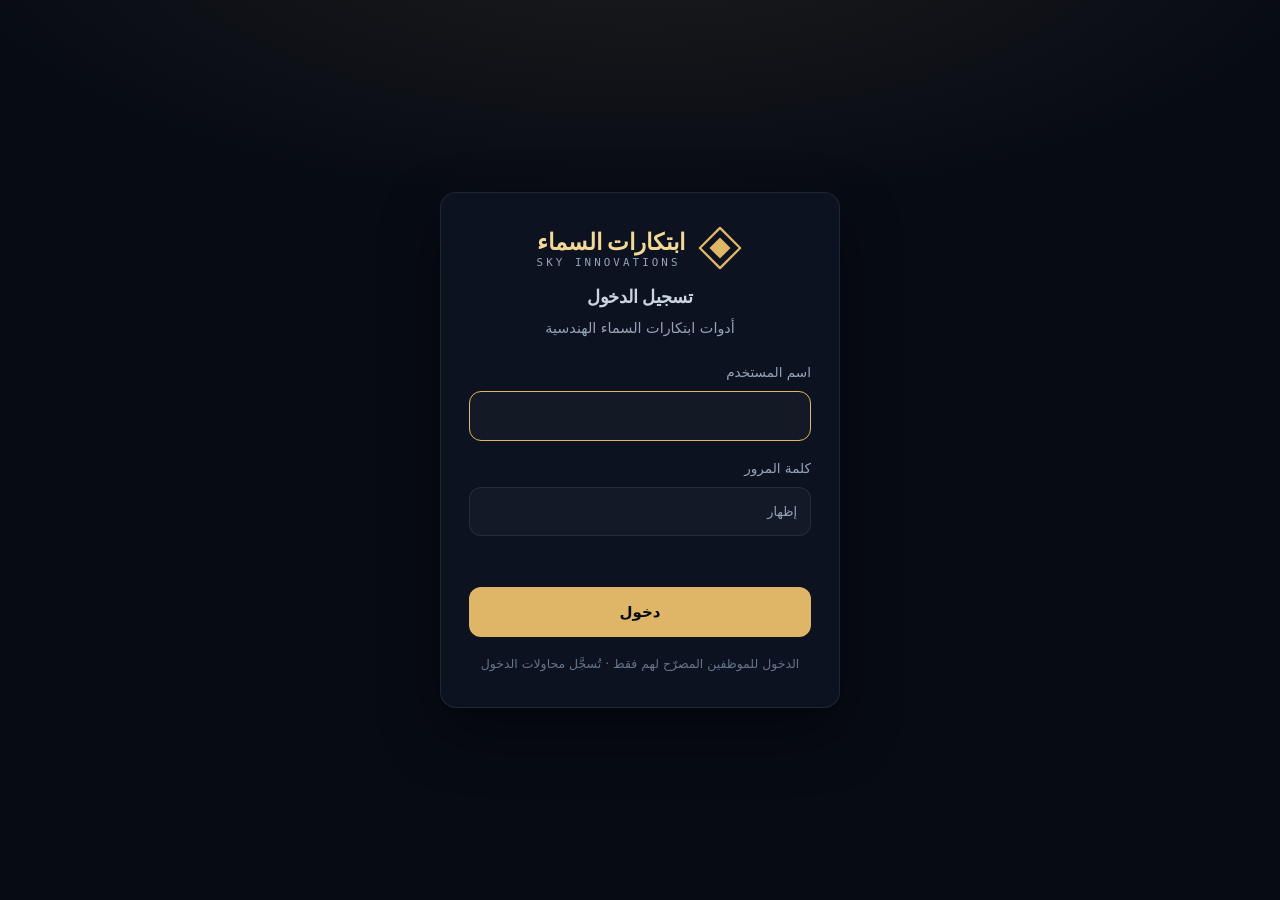
<file: index.html>
<!doctype html>
<html lang="ar" dir="rtl">
  <script src="assets/auth-guard.js?v=1"></script>
  <head>
    <meta charset="UTF-8" />
    <meta name="viewport" content="width=device-width, initial-scale=1.0" />
    <link rel="manifest" href="manifest.webmanifest" />
    <meta name="theme-color" content="#070b14" />
    <link rel="icon" href="favicon.png" />
    <link rel="apple-touch-icon" href="assets/icons/icon-180.png" />
    <meta name="apple-mobile-web-app-capable" content="yes" />
    <meta name="apple-mobile-web-app-status-bar-style" content="black-translucent" />
    <meta name="apple-mobile-web-app-title" content="أدوات السماء" />
    <meta name="mobile-web-app-capable" content="yes" />
    <meta name="description" content="أدوات ميدانية من شركة ابتكارات السماء: تحديد اتجاه القبلة، تخطيط وقت العمل، متابعة الطلبات، وتسجيل المساجد المنتهية، وإصدار الفواتير." />
    <meta property="og:type" content="website" />
    <meta property="og:site_name" content="أدوات ابتكارات السماء" />
    <meta property="og:locale" content="ar_OM" />
    <meta property="og:title" content="أدوات ابتكارات السماء" />
    <meta property="og:description" content="أدوات ميدانية من شركة ابتكارات السماء: تحديد اتجاه القبلة، تخطيط وقت العمل، متابعة الطلبات، وتسجيل المساجد المنتهية، وإصدار الفواتير." />
    <meta property="og:image" content="assets/icons/icon-512.png" />
    <meta name="twitter:card" content="summary" />
    <title>Sky Innovations Tools — أدوات ابتكارات السماء</title>
    <link rel="preconnect" href="https://fonts.googleapis.com" />
    <link rel="preconnect" href="https://fonts.gstatic.com" crossorigin />
    <link
      href="https://fonts.googleapis.com/css2?family=Amiri:ital,wght@0,400;0,700;1,400&family=IBM+Plex+Sans+Arabic:wght@300;400;500;600;700&family=IBM+Plex+Mono:wght@400;500;600&display=swap"
      rel="stylesheet"
    />
    <link rel="stylesheet" href="assets/style.css" />
    <link rel="stylesheet" href="assets/hub.css" />
  </head>
  <body>
    <header class="site-header">
      <div class="site-header-inner">
        <a class="brand" href="index.html">
          <svg class="brand-mark" viewBox="0 0 64 64" aria-hidden="true">
            <rect x="14" y="14" width="36" height="36" rx="4" transform="rotate(45 32 32)"
                  fill="none" stroke="var(--gold)" stroke-width="2.5"/>
            <text x="32" y="39" text-anchor="middle" font-size="20" font-weight="700"
                  fill="var(--gold-light)" font-family="Amiri, serif">س</text>
          </svg>
          <span class="brand-text">
            <span class="brand-ar">ابتكارات السماء</span>
            <span class="brand-en">SKY INNOVATIONS</span>
          </span>
        </a>
        <nav class="main-nav">
          <a href="index.html" class="is-active" aria-current="page">الرئيسية</a>
          <a href="qibla.html">اتجاه القبلة</a>
          <a href="worktime.html">وقت العمل</a>
          <a href="requests.html">الطلبات</a>
          <a href="pdf-edit.html">تعديل التقرير</a>
          <a href="invoice.html">الفاتورة</a>
        </nav>
      </div>
    </header>

    <noscript>
      <div class="noscript-note">
        هذه الأداة تحتاج JavaScript لتعمل. فعّله في إعدادات المتصفح ثم أعد تحميل
        الصفحة.
      </div>
    </noscript>

    <main id="main">

    <section class="hero">
      <div class="star-field"></div>
      <div class="hero-inner">
        <div class="eyebrow">
          <svg width="14" height="14" fill="currentColor" viewBox="0 0 24 24"><path d="M12 2L15.09 8.26L22 9.27L17 14.14L18.18 21.02L12 17.77L5.82 21.02L7 14.14L2 9.27L8.91 8.26L12 2Z"/></svg>
          <span>شركة ابتكارات السماء</span>
        </div>
        <h1>أدوات ابتكارات السماء</h1>
        <p>اختر الأداة التي تريد استخدامها.</p>
      </div>
    </section>

    <div class="wrap">
      <div class="tool-grid">
        <a class="tool-card" href="qibla.html">
          <div class="tool-icon">
            <svg viewBox="0 0 64 64" width="46" height="46">
              <circle cx="32" cy="32" r="29" fill="none" stroke="var(--gold)" stroke-width="1.5" stroke-dasharray="3,4" />
              <polygon points="32,8 38,32 32,56 26,32" fill="var(--gold)" />
              <polygon points="8,32 32,26 56,32 32,38" fill="var(--sand)" opacity="0.6" />
            </svg>
          </div>
          <h2>أداة تحديد اتجاه القبلة</h2>
          <p>
            أدخل إحداثيات الأرض من الرسم المساحي، لتحديد اتجاه القبلة على خريطة
            الأقمار الصناعية وإصدار تقرير Word جاهز.
          </p>
          <span class="tool-go">
            افتح الأداة
            <svg width="18" height="18" fill="none" stroke="currentColor" stroke-width="2" viewBox="0 0 24 24"><path d="M19 12H5m0 0l7-7m-7 7l7 7"/></svg>
          </span>
        </a>

        <a class="tool-card" href="worktime.html">
          <div class="tool-icon">
            <svg viewBox="0 0 64 64" width="46" height="46">
              <circle cx="32" cy="32" r="24" fill="none" stroke="var(--gold)" stroke-width="2.5" />
              <path d="M32 17v16l11 6" fill="none" stroke="var(--sand)" stroke-width="3" stroke-linecap="round" />
            </svg>
          </div>
          <h2>أداة حساب وقت العمل</h2>
          <p>
            احسب زمن التنقل من الخوض السابعة إلى مواقع المساجد، وقدّر إجمالي وقت
            العمل لعدة مساجد في يوم واحد.
          </p>
          <span class="tool-go">
            افتح الأداة
            <svg width="18" height="18" fill="none" stroke="currentColor" stroke-width="2" viewBox="0 0 24 24"><path d="M19 12H5m0 0l7-7m-7 7l7 7"/></svg>
          </span>
        </a>


        <a class="tool-card" href="requests.html">
          <div class="tool-icon">
            <svg viewBox="0 0 64 64" width="46" height="46">
              <rect x="10" y="10" width="20" height="20" rx="3" fill="none" stroke="var(--gold)" stroke-width="2.5" />
              <rect x="34" y="10" width="20" height="20" rx="3" fill="none" stroke="var(--sand)" stroke-width="2.5" />
              <rect x="10" y="34" width="20" height="20" rx="3" fill="none" stroke="var(--sand)" stroke-width="2.5" />
              <rect x="34" y="34" width="20" height="20" rx="3" fill="var(--gold)" opacity="0.18" stroke="var(--gold)" stroke-width="2.5" />
              <path d="M38 44l4 4 8-9" fill="none" stroke="var(--gold)" stroke-width="3" stroke-linecap="round" stroke-linejoin="round" />
            </svg>
          </div>
          <h2>الطلبات والمساجد المنتهية</h2>
          <p>
            صنّف الطلبات على محورَي الدفع والزيارة، وتابع المستحقات بالمبالغ،
            وسجّل المساجد المنتهية بإحصاءاتها الشهرية والسنوية.
          </p>
          <span class="tool-go">
            افتح الأداة
            <svg width="18" height="18" fill="none" stroke="currentColor" stroke-width="2" viewBox="0 0 24 24"><path d="M19 12H5m0 0l7-7m-7 7l7 7"/></svg>
          </span>
        </a>

        <a class="tool-card" href="pdf-edit.html">
          <div class="tool-icon">
            <svg viewBox="0 0 64 64" width="46" height="46">
              <path d="M16 8h20l12 12v36H16z" fill="none" stroke="var(--gold)" stroke-width="2.5" stroke-linejoin="round" />
              <path d="M36 8v12h12" fill="none" stroke="var(--gold)" stroke-width="2.5" stroke-linejoin="round" />
              <rect x="24" y="34" width="13" height="13" fill="none" stroke="var(--sand)" stroke-width="2.5" />
              <path d="M26 40.5l4 4 9-11" fill="none" stroke="var(--sand)" stroke-width="3" stroke-linecap="round" stroke-linejoin="round" />
            </svg>
          </div>
          <h2>تعديل حالة التقرير</h2>
          <p>
            حدّث خانات حالة الطلب وجاهزية الشروع بالبناء في تقرير قبلة صادر
            سابقاً، ونزّل نسخة PDF محدَّثة.
          </p>
          <span class="tool-go">
            افتح الأداة
            <svg width="18" height="18" fill="none" stroke="currentColor" stroke-width="2" viewBox="0 0 24 24"><path d="M19 12H5m0 0l7-7m-7 7l7 7"/></svg>
          </span>
        </a>

        <a class="tool-card" href="invoice.html">
          <div class="tool-icon">
            <svg viewBox="0 0 64 64" width="46" height="46">
              <path d="M16 8h32v48l-6-4-5 4-5-4-5 4-5-4-6 4z" fill="none" stroke="var(--gold)" stroke-width="2.5" stroke-linejoin="round" />
              <path d="M24 22h16M24 30h16" fill="none" stroke="var(--sand)" stroke-width="3" stroke-linecap="round" />
              <path d="M24 38h9" fill="none" stroke="var(--gold)" stroke-width="3" stroke-linecap="round" />
            </svg>
          </div>
          <h2>إصدار فاتورة ضريبية</h2>
          <p>
            أدخل البنود والكمية والسعر والخصم، لتحصل على فاتورة PDF بتصميم
            الشركة وبحساب الضريبة تلقائياً.
          </p>
          <span class="tool-go">
            افتح الأداة
            <svg width="18" height="18" fill="none" stroke="currentColor" stroke-width="2" viewBox="0 0 24 24"><path d="M19 12H5m0 0l7-7m-7 7l7 7"/></svg>
          </span>
        </a>
      </div>
    </div>
    </main>

    <script>
      // تسجيل عامل الخدمة: يُفعّل التثبيت على الجوال والعمل بلا إنترنت
      if ("serviceWorker" in navigator) {
        window.addEventListener("load", function () {
          navigator.serviceWorker.register("sw.js").catch(function () {
            // فشل التسجيل لا يمنع الموقع من العمل بشكل عادي
          });
        });
      }
    </script>
  </body>
</html>
</file>
<file: assets/style.css>
/* ==========================================================================
   Sky Innovations Tools — Core design system
   --------------------------------------------------------------------------
   Direction: "Instrument".
   Structure stays neutral (slate surfaces, hairline rules). Gold is spent on
   three things only: a measured value, the primary action, and active state.
   Every number is set in mono with tabular figures so readings line up like
   an instrument display.
   ========================================================================== */

/* --------------------------------------------------------------------------
   1. Tokens
   -------------------------------------------------------------------------- */
:root {
  /* Surface ladder — neutral, never tinted with the accent */
  --night: #070b14;
  --surface-1: #0c121f;
  --surface-2: #111827;
  --surface-3: #172033;
  --surface-sunken: rgba(4, 8, 15, 0.6);

  /* Hairlines */
  --line: rgba(148, 163, 184, 0.14);
  --line-strong: rgba(148, 163, 184, 0.26);

  /* Accent — used sparingly */
  --gold: #dfb668;
  --gold-light: #f4d896;
  --gold-deep: #c9933b;
  --gold-wash: rgba(223, 182, 104, 0.09);
  --gold-glow: rgba(223, 182, 104, 0.22);
  --sand: #c98a4b;

  /* Text */
  --paper: #f2f5fa;
  --text-2: #c3ccdb;
  --muted: #96a3b9;

  /* Feedback */
  --red: #f87171;
  --red-wash: rgba(248, 113, 113, 0.1);
  --green: #4ade80;
  --qibla-line: #22c55e;
  --green-wash: rgba(74, 222, 128, 0.1);

  /* Type scale */
  --fs-caption: 0.75rem;
  --fs-sm: 0.8125rem;
  --fs-body: 0.9375rem;
  --fs-md: 1rem;
  --fs-lg: 1.1875rem;
  --fs-xl: 1.4375rem;
  --fs-display: clamp(2rem, 4.5vw, 2.875rem);

  --font-body: "IBM Plex Sans Arabic", system-ui, sans-serif;
  --font-display: "Amiri", Georgia, serif;
  --font-mono: "IBM Plex Mono", ui-monospace, monospace;

  /* Spacing — 4pt grid */
  --sp-1: 4px;
  --sp-2: 8px;
  --sp-3: 12px;
  --sp-4: 16px;
  --sp-5: 20px;
  --sp-6: 24px;
  --sp-8: 32px;
  --sp-10: 40px;
  --sp-14: 56px;
  --sp-18: 72px;

  /* Radius */
  --radius-xs: 8px;
  --radius-sm: 12px;
  --radius: 16px;
  --radius-lg: 20px;
  --radius-pill: 999px;

  /* Elevation — low spread, layered */
  --shadow-1: 0 1px 2px rgba(0, 0, 0, 0.3);
  --shadow-2: 0 2px 4px rgba(0, 0, 0, 0.24), 0 8px 16px -8px rgba(0, 0, 0, 0.4);
  --shadow-3: 0 4px 8px rgba(0, 0, 0, 0.24), 0 16px 32px -12px rgba(0, 0, 0, 0.5);
  --shadow-4: 0 8px 16px rgba(0, 0, 0, 0.3), 0 32px 64px -16px rgba(0, 0, 0, 0.6);
  --shadow: var(--shadow-3);

  /* Motion */
  --ease: cubic-bezier(0.32, 0.72, 0, 1);
  --dur-fast: 140ms;
  --dur: 220ms;

  --glass-blur: blur(20px);

  /* Legacy aliases so no existing rule loses its value */
  --night-2: var(--surface-2);
  --card-bg: var(--surface-1);
  --card-border: var(--line);
}

/* --------------------------------------------------------------------------
   2. Base
   -------------------------------------------------------------------------- */
*,
*::before,
*::after {
  box-sizing: border-box;
}

@media (prefers-reduced-motion: reduce) {
  *,
  *::before,
  *::after {
    animation-duration: 0.001ms !important;
    animation-iteration-count: 1 !important;
    transition-duration: 0.001ms !important;
    scroll-behavior: auto !important;
  }
}

html {
  scroll-behavior: smooth;
  -webkit-text-size-adjust: 100%;
}

body {
  margin: 0;
  padding: 0;
  background: var(--night);
  background-image:
    radial-gradient(1100px 620px at 50% -12%, rgba(30, 45, 76, 0.55), transparent 70%),
    radial-gradient(760px 460px at 88% 4%, rgba(223, 182, 104, 0.05), transparent 68%);
  background-attachment: fixed;
  color: var(--paper);
  font-family: var(--font-body);
  font-size: var(--fs-body);
  line-height: 1.75;
  min-height: 100vh;
  -webkit-font-smoothing: antialiased;
  -moz-osx-font-smoothing: grayscale;
}

h1,
h2,
h3 {
  font-family: var(--font-display);
  font-weight: 700;
  margin: 0;
  letter-spacing: -0.01em;
}

a {
  color: var(--gold);
  text-decoration-thickness: 1px;
  text-underline-offset: 3px;
}

/* Inline links keep a comfortable hit area without disturbing the text flow */
footer a,
.hint a,
.panel .sub a {
  display: inline-block;
  padding-block: var(--sp-1);
}

::selection {
  background: var(--gold);
  color: var(--night);
}

:focus-visible {
  outline: 2px solid var(--gold);
  outline-offset: 3px;
  border-radius: var(--radius-xs);
}

/* Numbers read as instrument output wherever they appear */
.textarea-mono,
.stat .value,
.doc-value,
.result-hero .copy .angle,
.eyebrow,
.step-badge,
.qibla-tag b {
  font-variant-numeric: tabular-nums;
}

.wrap {
  max-width: 1120px;
  margin: 0 auto;
  padding: 0 var(--sp-6) var(--sp-18);
}

.hidden {
  display: none !important;
}

/* --------------------------------------------------------------------------
   3. Header
   -------------------------------------------------------------------------- */
.site-header {
  position: sticky;
  top: 0;
  z-index: 900;
  background: rgba(7, 11, 20, 0.86);
  backdrop-filter: var(--glass-blur);
  -webkit-backdrop-filter: var(--glass-blur);
  border-bottom: 1px solid var(--line);
}

.site-header-inner {
  max-width: 1120px;
  margin: 0 auto;
  padding: var(--sp-3) var(--sp-6);
  display: flex;
  align-items: center;
  justify-content: space-between;
  gap: var(--sp-5);
  min-height: 68px;
}

/* شعار مركّب: الرمز + الاسم العربي فوق اللاتيني */
.brand {
  display: flex;
  align-items: center;
  gap: var(--sp-3);
  text-decoration: none;
  flex-shrink: 0;
}

.brand-mark {
  width: 40px;
  height: 40px;
  flex-shrink: 0;
}

.brand-text {
  display: flex;
  flex-direction: column;
  line-height: 1.15;
}

.brand-ar {
  font-family: var(--font-display);
  font-weight: 700;
  font-size: var(--fs-lg);
  color: var(--paper);
}

.brand-en {
  font-family: var(--font-body);
  font-size: 0.7rem;
  letter-spacing: 0.16em;
  color: var(--muted);
}

/* تنقّل علوي بأقراص — القرص الذهبي يدل على الصفحة الحالية */
.main-nav {
  display: flex;
  align-items: center;
  gap: var(--sp-1);
  flex-wrap: wrap;
  justify-content: flex-end;
}

.main-nav a {
  padding: var(--sp-2) var(--sp-4);
  border-radius: var(--radius-xs);
  color: var(--muted);
  text-decoration: none;
  font-size: var(--fs-body);
  font-weight: 500;
  white-space: nowrap;
  transition: color var(--dur-fast) var(--ease), background-color var(--dur-fast) var(--ease);
}

.main-nav a:hover {
  color: var(--paper);
  background: rgba(255, 255, 255, 0.05);
}

.main-nav a.is-active {
  background: var(--gold);
  color: #1a1204;
  font-weight: 600;
}

/* رابط الرجوع لم يعد مستخدماً بعد إضافة التنقّل العلوي */
.back-to-tools {
  display: none;
}

.step-nav {
  display: none;
}

@media (max-width: 860px) {
  .site-header-inner {
    flex-direction: column;
    align-items: stretch;
    gap: var(--sp-3);
    padding: var(--sp-3) var(--sp-4);
  }

  .main-nav {
    justify-content: center;
    overflow-x: auto;
    -webkit-overflow-scrolling: touch;
  }

  .main-nav a {
    padding: var(--sp-2) var(--sp-3);
    font-size: var(--fs-sm);
  }

  .brand-en {
    font-size: 0.7rem;
    letter-spacing: 0.12em;
  }
}

/* --------------------------------------------------------------------------
   4. Hero
   -------------------------------------------------------------------------- */
.hero {
  position: relative;
  padding: var(--sp-14) var(--sp-6) var(--sp-10);
  text-align: center;
  overflow: hidden;
}

/* حقل النجوم أُزيل: التصميم الجديد يعتمد على الهدوء والتباين لا على الزخرفة */
.hero .star-field {
  display: none;
}

.hero-inner {
  position: relative;
  max-width: 620px;
  margin: 0 auto;
  animation: fadeUp 0.6s var(--ease) both;
}

@keyframes fadeUp {
  from {
    opacity: 0;
    transform: translateY(12px);
  }
  to {
    opacity: 1;
    transform: translateY(0);
  }
}

.eyebrow {
  display: inline-flex;
  align-items: center;
  gap: var(--sp-2);
  font-family: var(--font-body);
  font-size: var(--fs-body);
  letter-spacing: 0.04em;
  color: var(--gold);
  margin-bottom: var(--sp-3);
}

.eyebrow svg {
  display: none;
}

.hero h1 {
  font-size: var(--fs-display);
  color: var(--paper);
  margin-bottom: var(--sp-4);
  line-height: 1.2;
}

.hero p {
  color: var(--muted);
  font-size: var(--fs-md);
  max-width: 540px;
  margin: 0 auto;
  text-wrap: pretty;
}

.compass-mark {
  width: 64px;
  height: 64px;
  margin: 0 auto var(--sp-6);
  filter: drop-shadow(0 0 14px var(--gold-glow));
  animation: slowspin 120s linear infinite;
}

@keyframes slowspin {
  to {
    transform: rotate(360deg);
  }
}

/* --------------------------------------------------------------------------
   5. Panel — the single card style
   -------------------------------------------------------------------------- */
.panel {
  background: var(--surface-1);
  border: 1px solid var(--line);
  border-radius: var(--radius);
  padding: var(--sp-8);
  margin: var(--sp-6) 0;
  box-shadow: var(--shadow-2);
  scroll-margin-top: 88px;
  transition: border-color var(--dur) var(--ease);
}

.panel:hover {
  border-color: var(--line-strong);
}

.panel-head {
  display: flex;
  align-items: center;
  gap: var(--sp-3);
  margin-bottom: var(--sp-1);
}

.step-badge {
  flex-shrink: 0;
  width: 28px;
  height: 28px;
  border-radius: 50%;
  background: transparent;
  border: 1px solid var(--gold);
  color: var(--gold);
  font-family: var(--font-body);
  font-size: var(--fs-sm);
  font-weight: 600;
  display: flex;
  align-items: center;
  justify-content: center;
}

.panel h2 {
  font-size: var(--fs-xl);
  color: var(--paper);
  line-height: 1.35;
}

.panel .sub {
  color: var(--muted);
  font-size: var(--fs-body);
  margin: var(--sp-1) 0 var(--sp-6);
  text-wrap: pretty;
}

/* --------------------------------------------------------------------------
   6. Forms — one input style
   -------------------------------------------------------------------------- */
.grid2 {
  display: grid;
  grid-template-columns: 1fr 1fr;
  gap: var(--sp-4);
}

.field {
  margin-bottom: var(--sp-5);
}

.field label {
  display: block;
  font-size: var(--fs-sm);
  font-weight: 500;
  color: var(--text-2);
  margin-bottom: var(--sp-2);
}

.field input,
.field select,
.field textarea,
.textarea-mono {
  width: 100%;
  background: var(--surface-sunken);
  border: 1px solid var(--line);
  border-radius: var(--radius-sm);
  color: var(--paper);
  padding: 11px var(--sp-3);
  font-size: var(--fs-body);
  font-family: var(--font-mono);
  line-height: 1.6;
  transition: border-color var(--dur-fast) var(--ease),
    box-shadow var(--dur-fast) var(--ease),
    background-color var(--dur-fast) var(--ease);
}

.field input::placeholder,
.field textarea::placeholder,
.textarea-mono::placeholder {
  color: rgba(150, 163, 185, 0.55);
}

.field select {
  font-family: var(--font-body);
  cursor: pointer;
}

.field input:hover,
.field select:hover,
.field textarea:hover,
.textarea-mono:hover {
  border-color: var(--line-strong);
}

.field input:focus,
.field select:focus,
.field textarea:focus,
.textarea-mono:focus {
  outline: none;
  border-color: var(--gold);
  background: rgba(4, 8, 15, 0.9);
  box-shadow: 0 0 0 3px var(--gold-glow);
}

.textarea-mono {
  font-size: var(--fs-body);
  resize: vertical;
  display: block;
}

#ocrText.textarea-mono {
  min-height: 130px;
  font-size: var(--fs-sm);
}

.input-accent {
  color: var(--gold-light);
  font-weight: 600;
}

.hint {
  font-size: var(--fs-sm);
  color: var(--muted);
  margin-bottom: var(--sp-4);
  line-height: 1.7;
}

.muted-inline {
  color: var(--muted);
  font-weight: 400;
  font-size: var(--fs-sm);
}

/* --------------------------------------------------------------------------
   7. Dropzone
   -------------------------------------------------------------------------- */
.dropzone {
  border: 1px dashed var(--line-strong);
  border-radius: var(--radius);
  padding: var(--sp-10) var(--sp-5);
  text-align: center;
  cursor: pointer;
  background: var(--surface-sunken);
  transition: border-color var(--dur) var(--ease), background-color var(--dur) var(--ease);
  display: flex;
  flex-direction: column;
  align-items: center;
  gap: var(--sp-2);
}

.dropzone:hover,
.dropzone.drag {
  border-color: var(--gold);
  background: var(--gold-wash);
}

.dropzone-icon {
  width: 34px;
  height: 34px;
  color: var(--gold);
  margin-bottom: var(--sp-1);
}

.dropzone p {
  margin: 0;
  color: var(--paper);
  font-size: var(--fs-md);
  font-weight: 500;
}

.dropzone span {
  color: var(--muted);
  font-size: var(--fs-sm);
}

.dropzone input {
  display: none;
}

/* --------------------------------------------------------------------------
   8. Preview
   -------------------------------------------------------------------------- */
.preview {
  display: none;
  align-items: center;
  gap: var(--sp-4);
  margin-top: var(--sp-5);
  padding: var(--sp-3);
  background: var(--surface-sunken);
  border-radius: var(--radius-sm);
  border: 1px solid var(--line);
}

.preview.show {
  display: flex;
}

.preview img {
  width: 64px;
  height: 64px;
  object-fit: cover;
  border-radius: var(--radius-xs);
  border: 1px solid var(--line);
}

.preview .meta {
  flex: 1;
  min-width: 0;
  font-size: var(--fs-sm);
  color: var(--muted);
}

.preview .meta b {
  color: var(--paper);
  display: block;
  font-size: var(--fs-body);
  margin-bottom: 2px;
  overflow: hidden;
  text-overflow: ellipsis;
  white-space: nowrap;
}

.preview button.clear {
  background: transparent;
  border: 1px solid var(--line);
  color: var(--red);
  border-radius: var(--radius-xs);
  padding: var(--sp-2) var(--sp-3);
  font-size: var(--fs-sm);
  font-family: inherit;
  cursor: pointer;
  transition: background-color var(--dur-fast) var(--ease),
    border-color var(--dur-fast) var(--ease);
}

.preview button.clear:hover {
  background: var(--red-wash);
  border-color: rgba(248, 113, 113, 0.5);
}

/* --------------------------------------------------------------------------
   9. Status / loading
   -------------------------------------------------------------------------- */
.status {
  display: none;
  align-items: center;
  gap: var(--sp-3);
  margin-top: var(--sp-5);
  font-size: var(--fs-body);
  color: var(--gold-light);
  background: var(--gold-wash);
  border: 1px solid var(--line);
  padding: var(--sp-3) var(--sp-4);
  border-radius: var(--radius-sm);
}

.status.show {
  display: flex;
}

.spinner {
  width: 16px;
  height: 16px;
  border-radius: 50%;
  border: 2px solid rgba(223, 182, 104, 0.2);
  border-top-color: var(--gold);
  animation: spin 0.7s linear infinite;
  flex-shrink: 0;
}

@keyframes spin {
  to {
    transform: rotate(360deg);
  }
}

/* --------------------------------------------------------------------------
   10. Buttons — one primary, one ghost
   -------------------------------------------------------------------------- */
button.primary {
  background: linear-gradient(180deg, var(--gold-light) 0%, var(--gold) 55%, var(--gold-deep) 100%);
  color: #1a1204;
  border: none;
  border-radius: var(--radius-sm);
  padding: 13px var(--sp-6);
  font-size: var(--fs-md);
  font-weight: 600;
  font-family: inherit;
  cursor: pointer;
  width: 100%;
  margin-top: var(--sp-2);
  box-shadow: var(--shadow-2);
  transition: transform var(--dur-fast) var(--ease),
    filter var(--dur-fast) var(--ease),
    box-shadow var(--dur-fast) var(--ease);
  display: flex;
  align-items: center;
  justify-content: center;
  gap: var(--sp-2);
}

button.primary:hover {
  filter: brightness(1.06);
  box-shadow: var(--shadow-3);
}

button.primary:active {
  transform: translateY(1px);
  filter: brightness(0.98);
}

button.primary:disabled {
  opacity: 0.55;
  cursor: not-allowed;
  filter: none;
  box-shadow: none;
}

button.ghost {
  background: transparent;
  color: var(--text-2);
  border: 1px solid var(--line);
  border-radius: var(--radius-sm);
  padding: 11px var(--sp-5);
  font-size: var(--fs-body);
  font-weight: 500;
  font-family: inherit;
  cursor: pointer;
  transition: border-color var(--dur-fast) var(--ease),
    color var(--dur-fast) var(--ease),
    background-color var(--dur-fast) var(--ease);
}

button.ghost:hover {
  border-color: var(--line-strong);
  color: var(--paper);
  background: rgba(255, 255, 255, 0.03);
}

/* --------------------------------------------------------------------------
   11. Modal
   -------------------------------------------------------------------------- */
.ocr-modal-overlay {
  position: fixed;
  inset: 0;
  background: rgba(4, 7, 13, 0.72);
  backdrop-filter: blur(6px);
  -webkit-backdrop-filter: blur(6px);
  z-index: 2000;
  display: flex;
  align-items: center;
  justify-content: center;
  padding: var(--sp-5);
  animation: fadeIn var(--dur) var(--ease) both;
}

@keyframes fadeIn {
  from {
    opacity: 0;
  }
  to {
    opacity: 1;
  }
}

.ocr-modal-box {
  background: var(--surface-2);
  border: 1px solid var(--line-strong);
  border-radius: var(--radius);
  box-shadow: var(--shadow-4);
  padding: var(--sp-8);
  max-width: 420px;
  width: 100%;
  animation: popIn var(--dur) var(--ease) both;
}

@keyframes popIn {
  from {
    opacity: 0;
    transform: translateY(8px) scale(0.99);
  }
  to {
    opacity: 1;
    transform: none;
  }
}

.ocr-modal-box h3 {
  font-family: var(--font-body);
  font-size: var(--fs-lg);
  font-weight: 700;
  color: var(--paper);
  margin-bottom: var(--sp-2);
}

/* --------------------------------------------------------------------------
   12. Feedback states
   -------------------------------------------------------------------------- */
.error-box {
  display: none;
  background: var(--red-wash);
  border: 1px solid rgba(248, 113, 113, 0.35);
  border-inline-start: 3px solid var(--red);
  color: #fecaca;
  border-radius: var(--radius-sm);
  padding: var(--sp-3) var(--sp-4);
  font-size: var(--fs-body);
  margin-top: var(--sp-5);
  line-height: 1.7;
}

.error-box.show {
  display: block;
}

.validation-panel {
  margin: var(--sp-5) 0;
  padding: var(--sp-5);
  background: var(--red-wash);
  border: 1px solid rgba(248, 113, 113, 0.3);
  border-inline-start: 3px solid var(--red);
  border-radius: var(--radius-sm);
}

.validation-panel h3 {
  margin: 0 0 var(--sp-2);
  font-size: var(--fs-md);
  color: var(--red);
  font-family: var(--font-body);
  font-weight: 600;
}

.validation-panel .warnings {
  font-size: var(--fs-body);
  color: var(--text-2);
  line-height: 1.8;
}

.validation-panel .area-line {
  margin-top: var(--sp-3);
  font-size: var(--fs-sm);
  color: var(--muted);
}

.validation-success {
  margin: var(--sp-5) 0;
  padding: var(--sp-4);
  background: var(--green-wash);
  border: 1px solid rgba(74, 222, 128, 0.3);
  border-inline-start: 3px solid var(--green);
  border-radius: var(--radius-sm);
  font-size: var(--fs-body);
  color: var(--green);
}

.zoom-note {
  display: none;
  margin-top: var(--sp-3);
  padding: var(--sp-3) var(--sp-4);
  background: var(--gold-wash);
  border: 1px solid var(--line);
  border-radius: var(--radius-sm);
  font-size: var(--fs-sm);
  color: var(--gold-light);
}

/* --------------------------------------------------------------------------
   13. Readouts — stats, result hero, doc table
   -------------------------------------------------------------------------- */
.stat-grid {
  display: grid;
  grid-template-columns: repeat(auto-fit, minmax(148px, 1fr));
  gap: var(--sp-3);
  margin-bottom: var(--sp-6);
}

.stat {
  background: var(--surface-sunken);
  border: 1px solid var(--line);
  border-radius: var(--radius-sm);
  padding: var(--sp-4);
  text-align: center;
  transition: border-color var(--dur-fast) var(--ease);
}

.stat:hover {
  border-color: var(--line-strong);
}

.stat .label {
  font-size: var(--fs-caption);
  color: var(--muted);
  margin-bottom: var(--sp-1);
  letter-spacing: 0.02em;
}

.stat .value {
  font-family: var(--font-mono);
  font-size: var(--fs-md);
  font-weight: 500;
  color: var(--gold-light);
  line-height: 1.4;
}

.stat--primary {
  background: var(--gold-wash);
  border-color: rgba(223, 182, 104, 0.35);
}

.stat--primary .value {
  font-size: var(--fs-lg);
  color: #ffffff;
}

.result-hero {
  display: flex;
  align-items: center;
  gap: var(--sp-5);
  background: linear-gradient(135deg, rgba(223, 182, 104, 0.1), transparent 70%);
  border: 1px solid rgba(223, 182, 104, 0.28);
  border-radius: var(--radius);
  padding: var(--sp-6);
  margin-bottom: var(--sp-6);
}

.result-hero .dial {
  flex-shrink: 0;
  width: 56px;
  height: 56px;
  filter: drop-shadow(0 0 10px var(--gold-glow));
}

.result-hero .copy .eyebrow-sm {
  font-size: var(--fs-sm);
  color: var(--muted);
  margin-bottom: var(--sp-1);
}

.result-hero .copy .angle {
  font-family: var(--font-mono);
  font-size: clamp(1.5rem, 4.5vw, 2rem);
  font-weight: 600;
  color: var(--gold-light);
  line-height: 1.2;
  letter-spacing: -0.01em;
}

.doc-table {
  margin: 0 0 var(--sp-6);
  border-radius: var(--radius-sm);
  overflow: hidden;
  border: 1px solid var(--line);
  font-family: var(--font-mono);
}

.doc-row {
  display: grid;
  grid-template-columns: 1fr 1.6fr;
}

.doc-row + .doc-row {
  border-top: 1px solid var(--line);
}

.doc-label {
  background: var(--surface-sunken);
  color: var(--text-2);
  font-weight: 500;
  font-family: var(--font-body);
  padding: var(--sp-3) var(--sp-4);
  display: flex;
  align-items: center;
  justify-content: center;
  text-align: center;
  font-size: var(--fs-sm);
}

.doc-value {
  background: rgba(255, 255, 255, 0.02);
  color: var(--gold-light);
  font-weight: 500;
  padding: var(--sp-3) var(--sp-4);
  display: flex;
  align-items: center;
  justify-content: center;
  text-align: center;
  font-size: var(--fs-body);
}

.doc-value[dir="ltr"] {
  unicode-bidi: isolate;
}

/* --------------------------------------------------------------------------
   14. Reveal
   -------------------------------------------------------------------------- */
.reveal {
  opacity: 0;
  transform: translateY(12px);
  transition: opacity 0.45s var(--ease), transform 0.45s var(--ease);
}

.reveal.in {
  opacity: 1;
  transform: translateY(0);
}

/* --------------------------------------------------------------------------
   15. Map
   -------------------------------------------------------------------------- */
.map-shell {
  position: relative;
  border-radius: var(--radius);
  overflow: hidden;
  border: 1px solid var(--line);
  height: 480px;
  box-shadow: var(--shadow-2);
}

#map {
  width: 100%;
  height: 100%;
}

.leaflet-container {
  background: var(--surface-1) !important;
}

.compass-dial-wrap {
  display: flex;
  justify-content: center;
  margin: var(--sp-6) 0 var(--sp-4);
}

.compass-dial {
  width: 220px;
  height: 220px;
}

#needle {
  transition: transform 0.5s var(--ease);
}

.qibla-tag {
  position: absolute;
  bottom: var(--sp-4);
  right: var(--sp-4);
  z-index: 500;
  background: rgba(7, 11, 20, 0.88);
  backdrop-filter: blur(10px);
  -webkit-backdrop-filter: blur(10px);
  border: 1px solid var(--line-strong);
  border-radius: var(--radius-xs);
  padding: var(--sp-2) var(--sp-4);
  font-size: var(--fs-sm);
  color: var(--text-2);
  box-shadow: var(--shadow-2);
}

.qibla-tag b {
  color: var(--qibla-line);
  font-family: var(--font-mono);
}

/* علامة الكعبة على خط اتجاه القبلة */
.qibla-kaaba-icon {
  background: transparent;
  border: 0;
  filter: drop-shadow(0 2px 6px rgba(0, 0, 0, 0.45));
}

.qibla-kaaba-icon svg {
  display: block;
}

.layer-toggle {
  position: absolute;
  top: var(--sp-4);
  right: var(--sp-4);
  z-index: 500;
  display: flex;
  background: rgba(7, 11, 20, 0.88);
  backdrop-filter: blur(10px);
  -webkit-backdrop-filter: blur(10px);
  border: 1px solid var(--line-strong);
  border-radius: var(--radius-xs);
  overflow: hidden;
  padding: 3px;
  box-shadow: var(--shadow-2);
}

.layer-toggle button {
  border: none;
  background: transparent;
  color: var(--muted);
  font-family: var(--font-body);
  font-size: var(--fs-sm);
  padding: var(--sp-2) var(--sp-4);
  border-radius: 6px;
  cursor: pointer;
  transition: background-color var(--dur-fast) var(--ease), color var(--dur-fast) var(--ease);
}

.layer-toggle button:hover {
  color: var(--paper);
}

.layer-toggle button.active {
  background: var(--gold);
  color: #1a1204;
  font-weight: 600;
}

/* --------------------------------------------------------------------------
   16. Toolbar & footer
   -------------------------------------------------------------------------- */
.toolbar {
  display: flex;
  gap: var(--sp-3);
  flex-wrap: wrap;
  margin-top: var(--sp-4);
}

.toolbar .ghost {
  flex: 1;
}

footer {
  text-align: center;
  color: var(--muted);
  font-size: var(--fs-sm);
  padding: var(--sp-10) 0 0;
  margin-top: var(--sp-5);
  border-top: 1px solid var(--line);
}

footer .footer-mark {
  width: 22px;
  height: 22px;
  margin: 0 auto var(--sp-3);
  display: block;
  opacity: 0.5;
}

footer p {
  max-width: 480px;
  margin: 0 auto;
}


/* --------------------------------------------------------------------------
   18. Shared small controls (used by more than one tool)
   -------------------------------------------------------------------------- */
.link-btn {
  background: none;
  border: none;
  padding: var(--sp-1) var(--sp-2);
  margin: calc(var(--sp-1) * -1) calc(var(--sp-2) * -1);
  border-radius: var(--radius-xs);
  cursor: pointer;
  font: inherit;
  font-size: var(--fs-sm);
  color: var(--muted);
  text-decoration: underline;
  text-underline-offset: 3px;
  transition: color var(--dur-fast) var(--ease);
}

.link-btn:hover {
  color: var(--paper);
}

.link-btn.danger:hover {
  color: var(--red);
}

.icon-btn {
  flex: 0 0 auto;
  width: 30px;
  height: 30px;
  border-radius: var(--radius-xs);
  border: 1px solid var(--line);
  background: transparent;
  color: var(--muted);
  cursor: pointer;
  font-size: var(--fs-sm);
  line-height: 1;
  transition: background-color var(--dur-fast) var(--ease),
    border-color var(--dur-fast) var(--ease),
    color var(--dur-fast) var(--ease);
}

.icon-btn:hover {
  border-color: var(--line-strong);
  color: var(--paper);
  background: rgba(255, 255, 255, 0.04);
}

/* A quieter primary, for actions inside a card */
button.primary.subtle {
  width: auto;
  margin-top: 0;
  padding: var(--sp-2) var(--sp-5);
  font-size: var(--fs-body);
  font-weight: 500;
  background: transparent;
  color: var(--gold);
  border: 1px solid rgba(223, 182, 104, 0.4);
  box-shadow: none;
}

button.primary.subtle:hover {
  background: var(--gold-wash);
  border-color: var(--gold);
  filter: none;
  box-shadow: none;
}

.icon-btn.danger {
  color: #ff9b9b;
}

.icon-btn.danger:hover {
  border-color: rgba(248, 113, 113, 0.5);
  background: var(--red-wash);
  color: var(--red);
}

/* --------------------------------------------------------------------------
   17. Responsive
   -------------------------------------------------------------------------- */
@media (max-width: 640px) {
  .wrap {
    padding: 0 var(--sp-4) var(--sp-14);
  }

  .hero {
    padding: var(--sp-10) var(--sp-4) var(--sp-8);
  }

  .panel {
    padding: var(--sp-5);
    margin: var(--sp-4) 0;
    border-radius: var(--radius-sm);
  }

  .grid2 {
    grid-template-columns: 1fr;
  }

  .stat-grid {
    grid-template-columns: repeat(2, 1fr);
  }

  .result-hero {
    padding: var(--sp-5);
    gap: var(--sp-4);
  }

  .doc-row {
    grid-template-columns: 1fr 1.3fr;
  }

  .map-shell {
    height: 380px;
  }

  .site-header-inner {
    padding: var(--sp-3) var(--sp-4);
  }
}

/* --------------------------------------------------------------------------
   19. وكلاء المسجد — صفوف قابلة للإضافة
   -------------------------------------------------------------------------- */
.agents-list {
  display: flex;
  flex-direction: column;
  gap: var(--sp-2);
  margin-bottom: var(--sp-3);
}

/* الاسم يأخذ المساحة، والهاتف خانة أصغر بجانبه */
.agent-row {
  display: grid;
  grid-template-columns: 1fr 170px auto;
  align-items: center;
  gap: var(--sp-2);
}

.agent-row input {
  width: 100%;
  background: var(--surface-sunken);
  border: 1px solid var(--line);
  border-radius: var(--radius-sm);
  color: var(--paper);
  padding: 11px var(--sp-3);
  font-size: var(--fs-body);
  font-family: var(--font-body);
  line-height: 1.6;
  transition: border-color var(--dur-fast) var(--ease),
    box-shadow var(--dur-fast) var(--ease),
    background-color var(--dur-fast) var(--ease);
}

.agent-row input.agent-phone {
  font-family: var(--font-mono);
  font-variant-numeric: tabular-nums;
  text-align: center;
  direction: ltr;
}

.agent-row input::placeholder {
  color: rgba(150, 163, 185, 0.55);
}

.agent-row input:hover {
  border-color: var(--line-strong);
}

.agent-row input:focus {
  outline: none;
  border-color: var(--gold);
  background: rgba(4, 8, 15, 0.9);
  box-shadow: 0 0 0 3px var(--gold-glow);
}

@media (max-width: 560px) {
  .agent-row {
    grid-template-columns: 1fr auto;
    grid-template-areas:
      "name   remove"
      "phone  phone";
    row-gap: var(--sp-2);
  }

  .agent-row .agent-name {
    grid-area: name;
  }

  .agent-row .agent-phone {
    grid-area: phone;
  }

  .agent-row .agent-remove {
    grid-area: remove;
  }
}

/* ملاحظة تصحيح نطاق UTM */
.zone-note {
  display: none;
  margin: var(--sp-2) 0 0;
  padding: var(--sp-2) var(--sp-3);
  border: 1px solid rgba(223, 182, 104, 0.35);
  border-inline-start: 2px solid var(--gold);
  border-radius: var(--radius-xs);
  background: var(--gold-wash);
  color: var(--gold-light);
  font-size: var(--fs-sm);
  line-height: 1.7;
}

/* ملاحظة تحديد الموقع الحالي */
.location-note {
  display: none;
  margin: var(--sp-3) 0 0;
  padding: var(--sp-3) var(--sp-4);
  border: 1px solid var(--line);
  border-inline-start: 2px solid var(--line-strong);
  border-radius: var(--radius-sm);
  background: var(--surface-sunken);
  color: var(--text-2);
  font-size: var(--fs-sm);
  line-height: 1.8;
}

.location-note.is-ok {
  border-inline-start-color: var(--green);
  background: var(--green-wash);
  color: var(--green);
}

.location-note.is-warn {
  border-inline-start-color: var(--gold);
  background: var(--gold-wash);
  color: var(--gold-light);
}

.location-note.is-bad {
  border-inline-start-color: var(--red);
  background: var(--red-wash);
  color: #fecaca;
}

#useMyLocationBtn {
  margin-bottom: var(--sp-2);
}
</file>
<file: assets/hub.css>
/* ==========================================================================
   Tool picker (index) + cross-tool navigation
   Built entirely on the tokens in style.css — no local colours or sizes.
   ========================================================================== */

.tool-grid {
  display: grid;
  grid-template-columns: repeat(2, 1fr);
  gap: var(--sp-4);
  max-width: 860px;
  margin: 0 auto var(--sp-14);
}

/* بطاقة أخيرة منفردة: تتوسط الصف بعرض عمود واحد */
.tool-grid > .tool-card:last-child:nth-child(odd) {
  grid-column: 1 / -1;
  justify-self: center;
  width: calc(50% - var(--sp-2));
}

/* A tool card is a panel you can enter — same surface, same rules */
.tool-card {
  position: relative;
  display: flex;
  flex-direction: column;
  gap: var(--sp-3);
  padding: var(--sp-8);
  background: var(--surface-1);
  border: 1px solid var(--line);
  border-radius: var(--radius);
  box-shadow: var(--shadow-2);
  color: inherit;
  text-decoration: none;
  overflow: hidden;
  transition: border-color var(--dur) var(--ease),
    transform var(--dur) var(--ease),
    box-shadow var(--dur) var(--ease);
}

/* A hairline of accent lights along the top edge on hover — the only
   decorative flourish, and it reads as "this one is selected". */
.tool-card::after {
  content: "";
  position: absolute;
  inset: 0 0 auto 0;
  height: 1px;
  background: linear-gradient(90deg, transparent, var(--gold), transparent);
  opacity: 0;
  transition: opacity var(--dur) var(--ease);
}

.tool-card:hover,
.tool-card:focus-visible {
  border-color: var(--line-strong);
  transform: translateY(-2px);
  box-shadow: var(--shadow-3);
}

.tool-card:hover::after,
.tool-card:focus-visible::after {
  opacity: 1;
}

/* حلقة ذهبية رفيعة بدل المربع — أهدأ وأقرب لهوية العلامة */
.tool-icon {
  display: flex;
  align-items: center;
  justify-content: center;
  width: 56px;
  height: 56px;
  border-radius: 50%;
  border: 1px solid var(--gold);
  background: transparent;
  color: var(--gold);
  margin: 0 auto;
  transition: border-color var(--dur) var(--ease), background-color var(--dur) var(--ease);
}

.tool-card:hover .tool-icon {
  background: var(--gold-wash);
}

.tool-card:hover .tool-icon {
  border-color: rgba(223, 182, 104, 0.35);
}

.tool-icon svg {
  width: 26px;
  height: 26px;
}

.tool-card {
  text-align: center;
}

.tool-card h2 {
  margin: var(--sp-2) 0 0;
  font-size: var(--fs-xl);
  font-weight: 700;
  color: var(--paper);
  line-height: 1.35;
}

.tool-card p {
  margin: 0;
  color: var(--muted);
  font-size: var(--fs-body);
  line-height: 1.8;
  text-wrap: pretty;
}

.tool-go {
  display: inline-flex;
  align-items: center;
  justify-content: center;
  gap: var(--sp-2);
  margin-top: auto;
  padding-top: var(--sp-5);
  color: var(--gold);
  font-weight: 600;
  font-size: var(--fs-body);
}

.tool-go svg {
  transition: transform var(--dur) var(--ease);
}

.tool-card:hover .tool-go svg,
.tool-card:focus-visible .tool-go svg {
  transform: translateX(-4px);
}

/* Back link shown inside each tool's header */
.back-to-tools {
  display: inline-flex;
  align-items: center;
  gap: var(--sp-2);
  padding: var(--sp-1) var(--sp-3);
  border-radius: var(--radius-xs);
  color: var(--muted);
  text-decoration: none;
  font-size: var(--fs-sm);
  white-space: nowrap;
  transition: color var(--dur-fast) var(--ease), background-color var(--dur-fast) var(--ease);
}

.back-to-tools:hover,
.back-to-tools:focus-visible {
  color: var(--paper);
  background: rgba(255, 255, 255, 0.04);
}

@media (max-width: 640px) {
  .tool-grid {
    grid-template-columns: 1fr;
    gap: var(--sp-3);
  }

  .tool-card {
    padding: var(--sp-6);
    border-radius: var(--radius-sm);
  }

  .tool-grid > .tool-card:last-child:nth-child(odd) {
    width: 100%;
  }
}

/* ---------------------------------------------------------------------------
   شاشات الحاسوب: بطاقات مضغوطة كي تظهر الأربع كاملة دون تمرير
   --------------------------------------------------------------------------- */
@media (min-width: 641px) {
  .tool-grid {
    gap: var(--sp-3);
    margin-bottom: var(--sp-8);
  }

  .tool-card {
    gap: var(--sp-2);
    padding: var(--sp-5) var(--sp-6);
  }

  .tool-icon {
    width: 44px;
    height: 44px;
  }

  .tool-icon svg {
    width: 22px;
    height: 22px;
  }

  .tool-card h2 {
    margin-top: var(--sp-1);
  }

  .tool-card p {
    line-height: 1.7;
  }

  .tool-go {
    padding-top: var(--sp-2);
  }
}
</file>
<file: assets/auth.css>
/* واجهة المصادقة — تعتمد متغيّرات style.css */
.auth-wrap{min-height:100vh;display:grid;place-items:center;padding:24px;background:radial-gradient(1200px 500px at 50% -10%,rgba(223,182,104,.10),transparent 60%),var(--night,#070b14)}
.auth-card{width:min(400px,100%);background:var(--surface-1,#0c121f);border:1px solid var(--line,rgba(148,163,184,.14));border-radius:var(--radius,16px);padding:32px 28px;display:grid;gap:16px;box-shadow:0 24px 60px rgba(0,0,0,.45)}
.auth-logo{height:44px;justify-self:center}
.auth-card h1{margin:0;text-align:center;font:700 1.5rem Amiri,serif;color:var(--gold,#dfb668)}
.auth-sub{margin:-8px 0 4px;text-align:center;color:#94a3b8;font-size:.9rem}
.auth-field{display:grid;gap:6px;font-size:.85rem;color:#94a3b8}
.auth-field .row{position:relative}
.auth-card input,.auth-inline input,.auth-inline select{width:100%;box-sizing:border-box;padding:12px 14px;border-radius:var(--radius-sm,12px);border:1px solid var(--line,rgba(148,163,184,.25));background:rgba(255,255,255,.03);color:#e2e8f0;font:inherit;transition:border-color .2s}
.auth-card input:focus,.auth-inline input:focus{outline:none;border-color:var(--gold,#dfb668)}
.auth-eye{position:absolute;inset-inline-start:8px;top:50%;transform:translateY(-50%);background:none;border:0;color:#94a3b8;cursor:pointer;padding:6px;font:inherit;font-size:.8rem}
.auth-btn{padding:12px 18px;border:0;border-radius:var(--radius-sm,12px);background:var(--gold,#dfb668);color:#070b14;font:inherit;font-weight:700;cursor:pointer;transition:filter .2s}
.auth-btn:hover{filter:brightness(1.08)}.auth-btn:disabled{opacity:.6;cursor:wait}
.auth-btn.ghost{background:transparent;color:#e2e8f0;border:1px solid var(--line,rgba(148,163,184,.3))}
.auth-btn.danger{background:transparent;color:#f87171;border:1px solid rgba(248,113,113,.4);padding:6px 12px}
.auth-err{margin:0;min-height:1.3em;color:#f87171;font-size:.88rem;text-align:center}
.auth-ok{color:#4ade80}
.auth-foot{text-align:center;color:#64748b;font-size:.78rem;margin:0}
/* شريحة المستخدم في التنقّل العلوي */
.auth-chip{display:inline-flex;align-items:center;gap:8px;margin-inline-start:auto;padding:4px 6px 4px 12px;border:1px solid var(--line,rgba(148,163,184,.2));border-radius:999px;font-size:.8rem;color:#cbd5e1}
.auth-chip a,.auth-chip button{background:none;border:0;color:var(--gold,#dfb668);cursor:pointer;font:inherit;text-decoration:none;padding:4px 8px;border-radius:999px}
.auth-chip a:hover,.auth-chip button:hover{background:rgba(223,182,104,.12)}
.auth-chip.float{position:fixed;top:10px;inset-inline-start:10px;z-index:50;background:var(--surface-1,#0c121f)}
/* صفحة المستخدمين */
.users-page{max-width:900px;margin:32px auto;padding:0 16px;display:grid;gap:24px}
.panel{background:var(--surface-1,#0c121f);border:1px solid var(--line,rgba(148,163,184,.14));border-radius:var(--radius,16px);padding:20px}
.panel h2{margin:0 0 14px;font:700 1.15rem Amiri,serif;color:var(--gold,#dfb668)}
.auth-inline{display:grid;grid-template-columns:1.2fr 1.4fr .8fr auto;gap:10px;align-items:end}
@media(max-width:700px){.auth-inline{grid-template-columns:1fr}}
.utable{width:100%;border-collapse:collapse;font-size:.92rem}
.utable th,.utable td{padding:10px 8px;text-align:start;border-bottom:1px solid var(--line,rgba(148,163,184,.12))}
.utable th{color:#94a3b8;font-weight:500}
.mono{font-family:'IBM Plex Mono',monospace;font-variant-numeric:tabular-nums;direction:ltr;unicode-bidi:plaintext}
.tag{padding:2px 10px;border-radius:999px;font-size:.75rem;border:1px solid var(--line,rgba(148,163,184,.3))}
.tag.admin{color:var(--gold,#dfb668);border-color:rgba(223,182,104,.5)}
.tag.bad{color:#f87171;border-color:rgba(248,113,113,.4)}.tag.good{color:#4ade80;border-color:rgba(74,222,128,.4)}
.scroll-x{overflow-x:auto}
</file>
